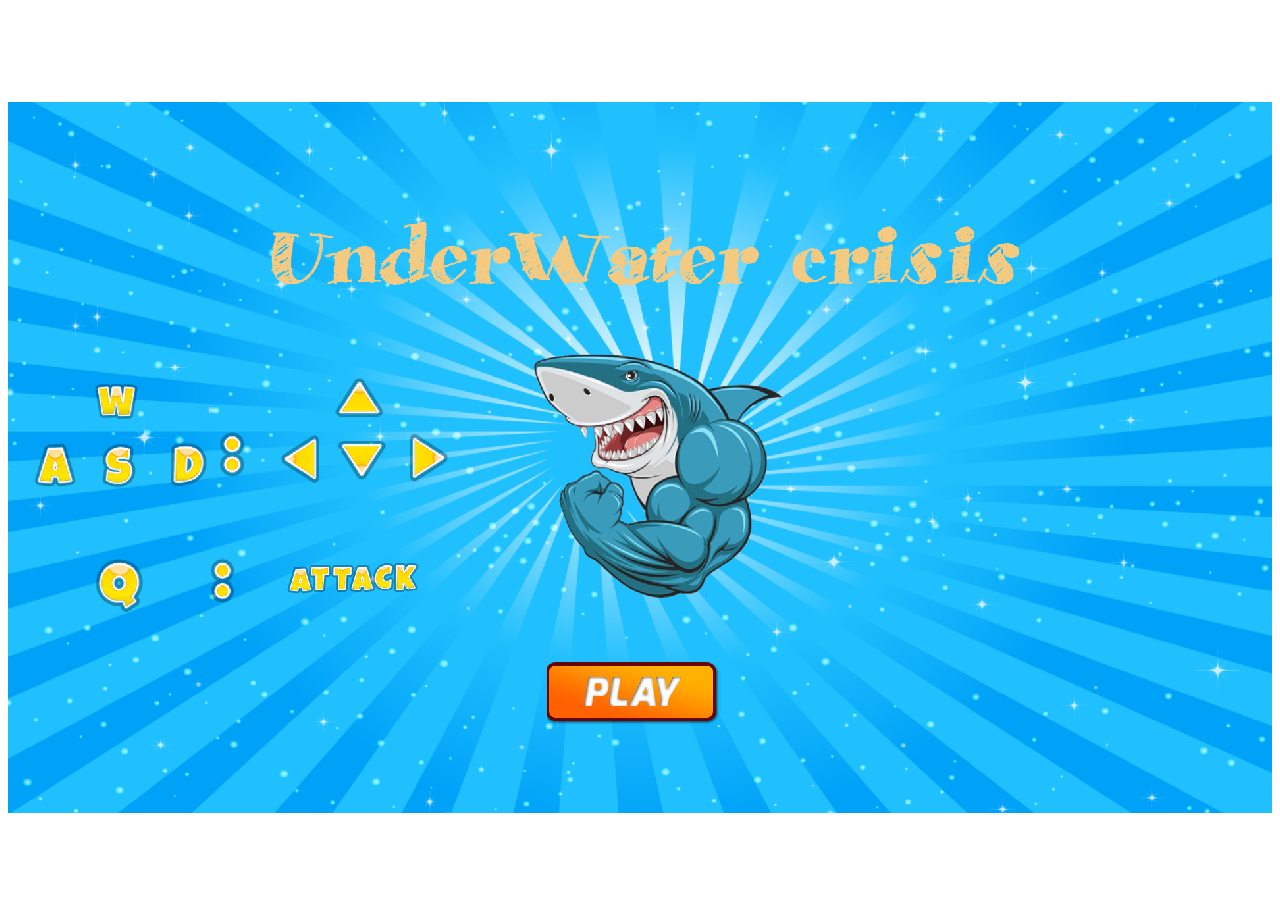
<file: index.html>
<!DOCTYPE html>
<html lang="es">

<head>
    <meta charset="UTF-8">
    <link rel="shortcut icon" href="assets/images/gamelogo-sheet0.png" type="image/png" />
    <meta name="viewport" content="width=device-width, initial-scale=2.0">
    <link rel="stylesheet" href="js/game.css">
    <script src="js/phaser.min.js"></script>
    <title>Underwater crisis</title>
</head>

<body>
    <div style="font-family:font;" id = "container">
		<script type="module">
        import Game from './js/Game.js';
        import Menu from './js/Menu.js';
        import TerMenu from './js/TerMenu.js';
        import sceneSTOP from './js/sceneSTOP.js';

        var config = {
            type: Phaser.AUTO,
            width: 1920,
            height: 1080,
            pixelArt: true,
            input: {
                gamepad: true
            },
            scale: {
                mode: Phaser.Scale.FIT,
                autoCenter: Phaser.Scale.CENTER_BOTH
            },
            scene: [ Menu, Game, TerMenu, sceneSTOP],
            physics: { 
                default: 'arcade', 
                arcade: { 
                    gravity: { 
                       // y: 400 
                    }, 
                    debug: false 
                }
            }
        };
        var game = new Phaser.Game(config);
    </script>
    </div>

</body>

</html>
</file>
<file: js/game.css>
h1 {
  text-align: center;
}

@font-face{
  font-family: "font";
  src: url('../assets/Sketch-3D-1.otf');
}
</file>
